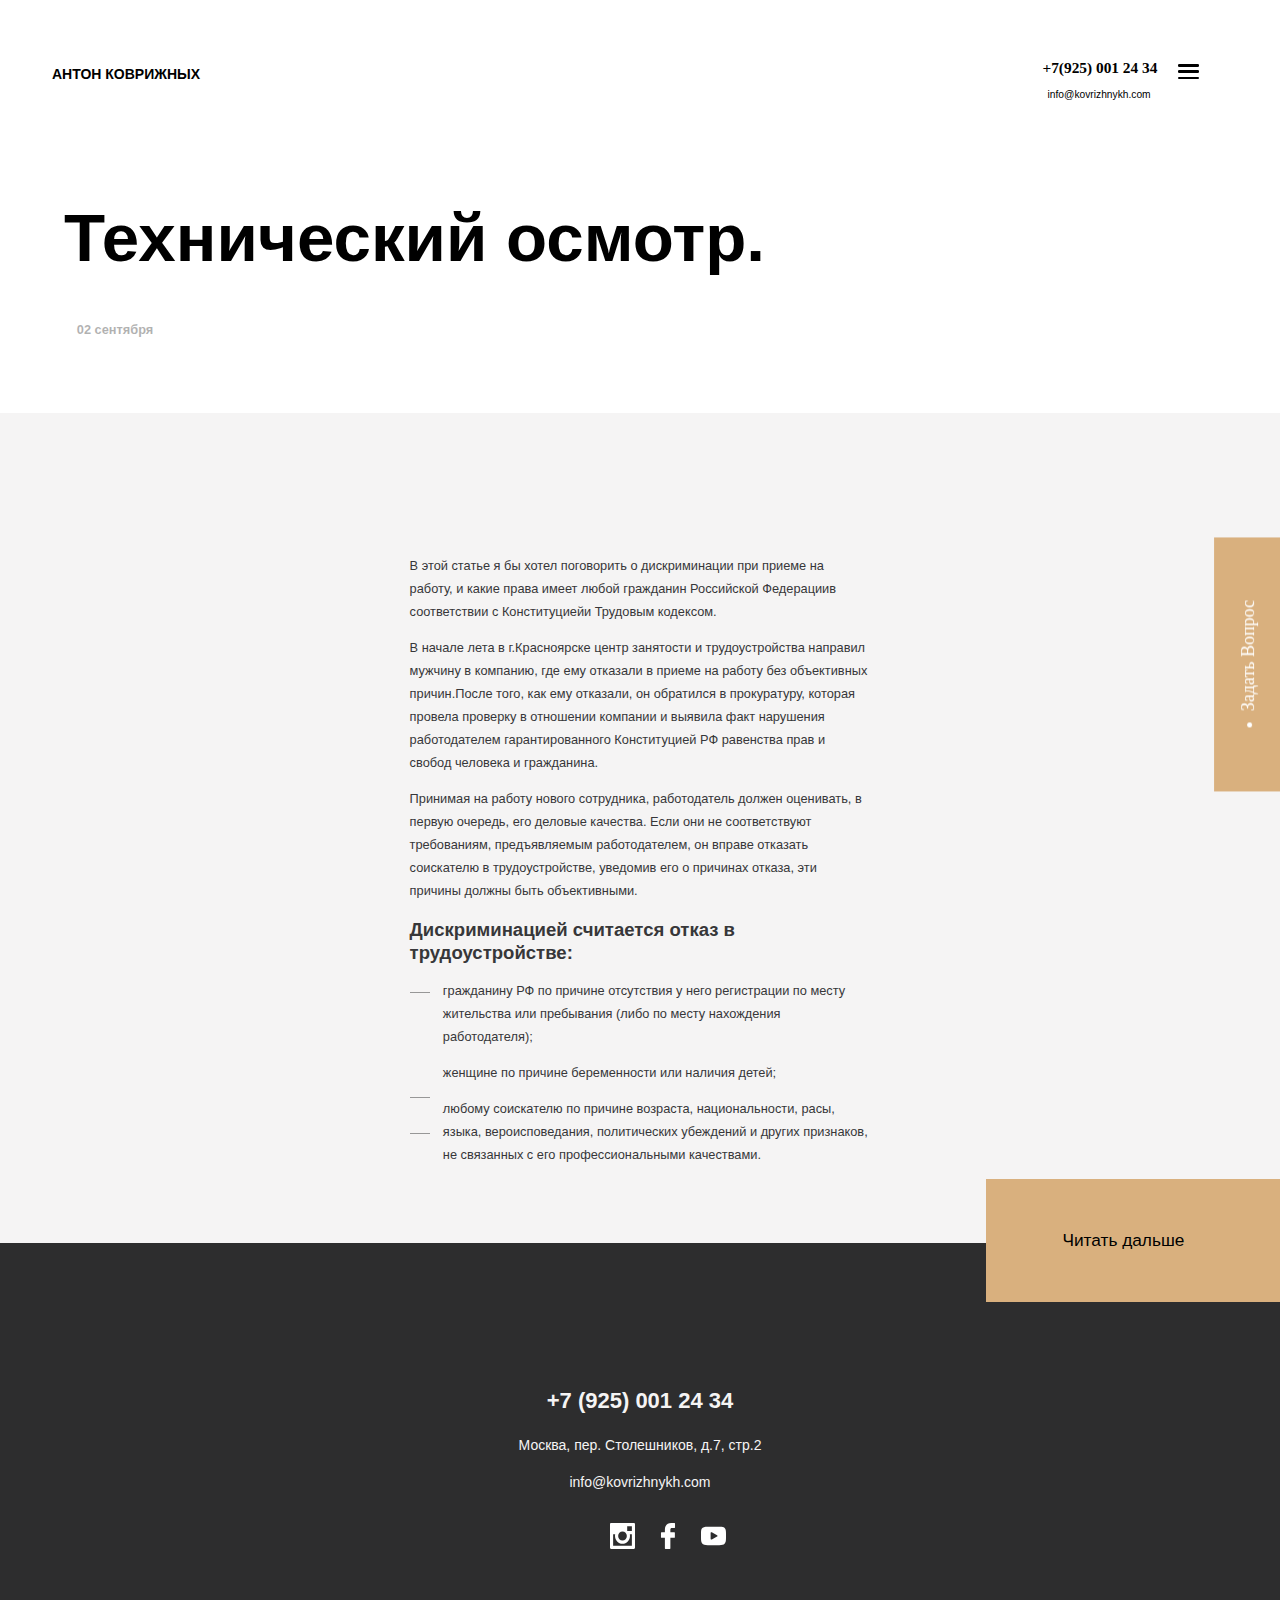
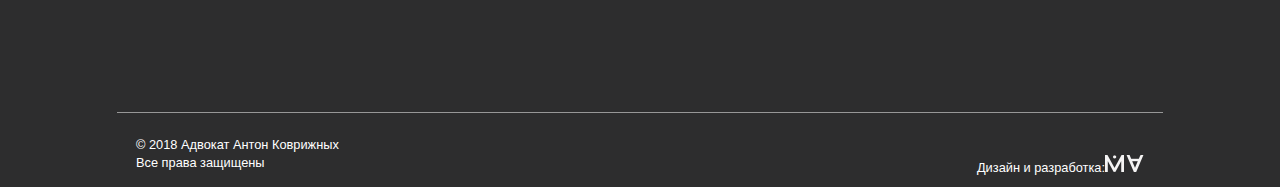
<file: blog.html>
<!DOCTYPE html>
<html lang="en" dir="ltr">
  <head>
    <meta charset="utf-8">
    <meta name="keyword" content="" />
    <meta name="description" content="">
    <meta name="robots" content="follow, index">
    <link rel="stylesheet" type="text/css" href="css/blog.css">
    <title>Blog</title>
  </head>
<body>
<div class="top_header">
	<div class="header">
	      <div class="top_bar">
        <div class="top_bar_left_side_name">
          <p>Антон Коврижных</p>
        </div>
        <div class="top_bar_phone_number_mail">
          <div class="top_bar_phone_number">
            <p>+7(925) 001 24 34</p>
            <a href="#" title="Info-mail">info@kovrizhnykh.com</a>
          </div>
        </div>
        <div class="top_bar_menu">
          <div class="top_bar_menu_icon">
  <div class="menuToggle">
    <input type="checkbox" />
    <span></span>
    <span></span>
    <span></span>
    <ul class="menu">
            <p >+7(925) 001 24 34</p>
      <a href="#" class="info-mail" title="Info-mail">info@kovrizhnykh.com</a>
      <a href="index.html" class="menu-item"><li>Информации</li></a>
      <a href="blog.html" class="menu-item"><li>Специальзация</li></a>
      <a href="public.html" class="menu-item"><li>Публикации</li></a>
      <a href="media.html" class="menu-item"><li>Медиа</li></a>
      <a href="#" class="menu-item"><li>Контакты</li></a>
      <a href="#" class="social_media"><img class="menu-item_instagram" src="images/instagram.svg"></a>
      <a href="#" class="social_media"><img class="menu-item_facebook" src="images/facebook.svg"></a>
      <a href="#" class="social_media"><img class="menu-item_facebook" src="images/youtube.svg"></a>

    </ul>
  </div>
          </div>
        </div>
      </div>
      </div>
</div>

    <div class="question_container" align="right">
     <div class="question_div_contains_qust">
       <ul>
         <li><a class="question_link" href="#">Задать Вопрос</a></li>
       </ul>
     </div>
    </div>
    <div class="header_article">
  <div class="header_article_title">
    <h1>Технический осмотр.</h1>
    <p class="date">02 сентября</p>
  </div>
</div>
<div class="blog_body">

		<div class="body_article">
				<p class="article">В этой статье я бы хотел поговорить о дискриминации при приеме на работу, и какие права имеет любой гражданин Российской Федерациив соответствии с Конституциейи Трудовым кодексом.</p>
			<p class="article">В начале лета в г.Красноярске центр занятости и трудоустройства направил мужчину в компанию, где ему отказали в приеме на работу без объективных причин.После того, как ему отказали, он обратился в прокуратуру, которая провела проверку в отношении компании и выявила факт нарушения работодателем гарантированного Конституцией РФ равенства прав и свобод человека и гражданина.</p>
			<p class="article">Принимая на работу нового сотрудника, работодатель должен оценивать, в первую очередь, его деловые качества. Если они не соответствуют требованиям, предъявляемым работодателем, он вправе отказать соискателю в трудоустройстве, уведомив его о причинах отказа, эти причины должны быть объективными.</p>
			
			<h2>Дискриминацией считается отказ в трудоустройстве:</h2>
			<span class="article_botttom_line"></span>
			<p>гражданину РФ по причине отсутствия у него регистрации по месту жительства или пребывания (либо по месту нахождения работодателя);</p>
			<p class="article_text">женщине по причине беременности или наличия детей;</p>
			<span class="article_botttom_line_2"></span>
			<p>любому соискателю по причине возраста, национальности, расы, языка, <span class="article_botttom_line"></span>вероисповедания, политических убеждений и других признаков, не связанных с его профессиональными качествами.</p>
</div>
</div>
<div class="footer_more_button">
	<a href="#">Читать дальше</a>
</div>
<div class="footer">
<center> 
  <div class="footer_info">
   <p class="footer_num">+7 (925) 001 24 34</p>
    <p class="footer_address">Москва, пер. Столешников, д.7, стр.2</p>
    <p class="footer_mail">info@kovrizhnykh.com</p>
    <ul>
      <a href="instagram.com"><li><img src="images/instagram.svg"  class="footer_item_instagram"></li></a>
      <a href="facebook.com"><li><img src="images/facebook.svg"  class="footer_item_facebook"></li></a>
      <a href="youtube.com"><li><img src="images/youtube.svg"  class="footer_item_youtube"></li></a>
    </ul>
  </div>
  </center>
<div class="footer_line_div">
  <center><p class="footer_line"></p></center>
<div class="footer_bottom_info">
  <span class="footer_ft">© 2018 Адвокат Антон Коврижных</span>
  <br><span class="footer_ft">Все права защищены</span>
  <span class="footer_button_line_mak">Дизайн и разработка:<img src="images/group.png"></span>
</div>
</div>
</div>
</body>
</html>
</file>
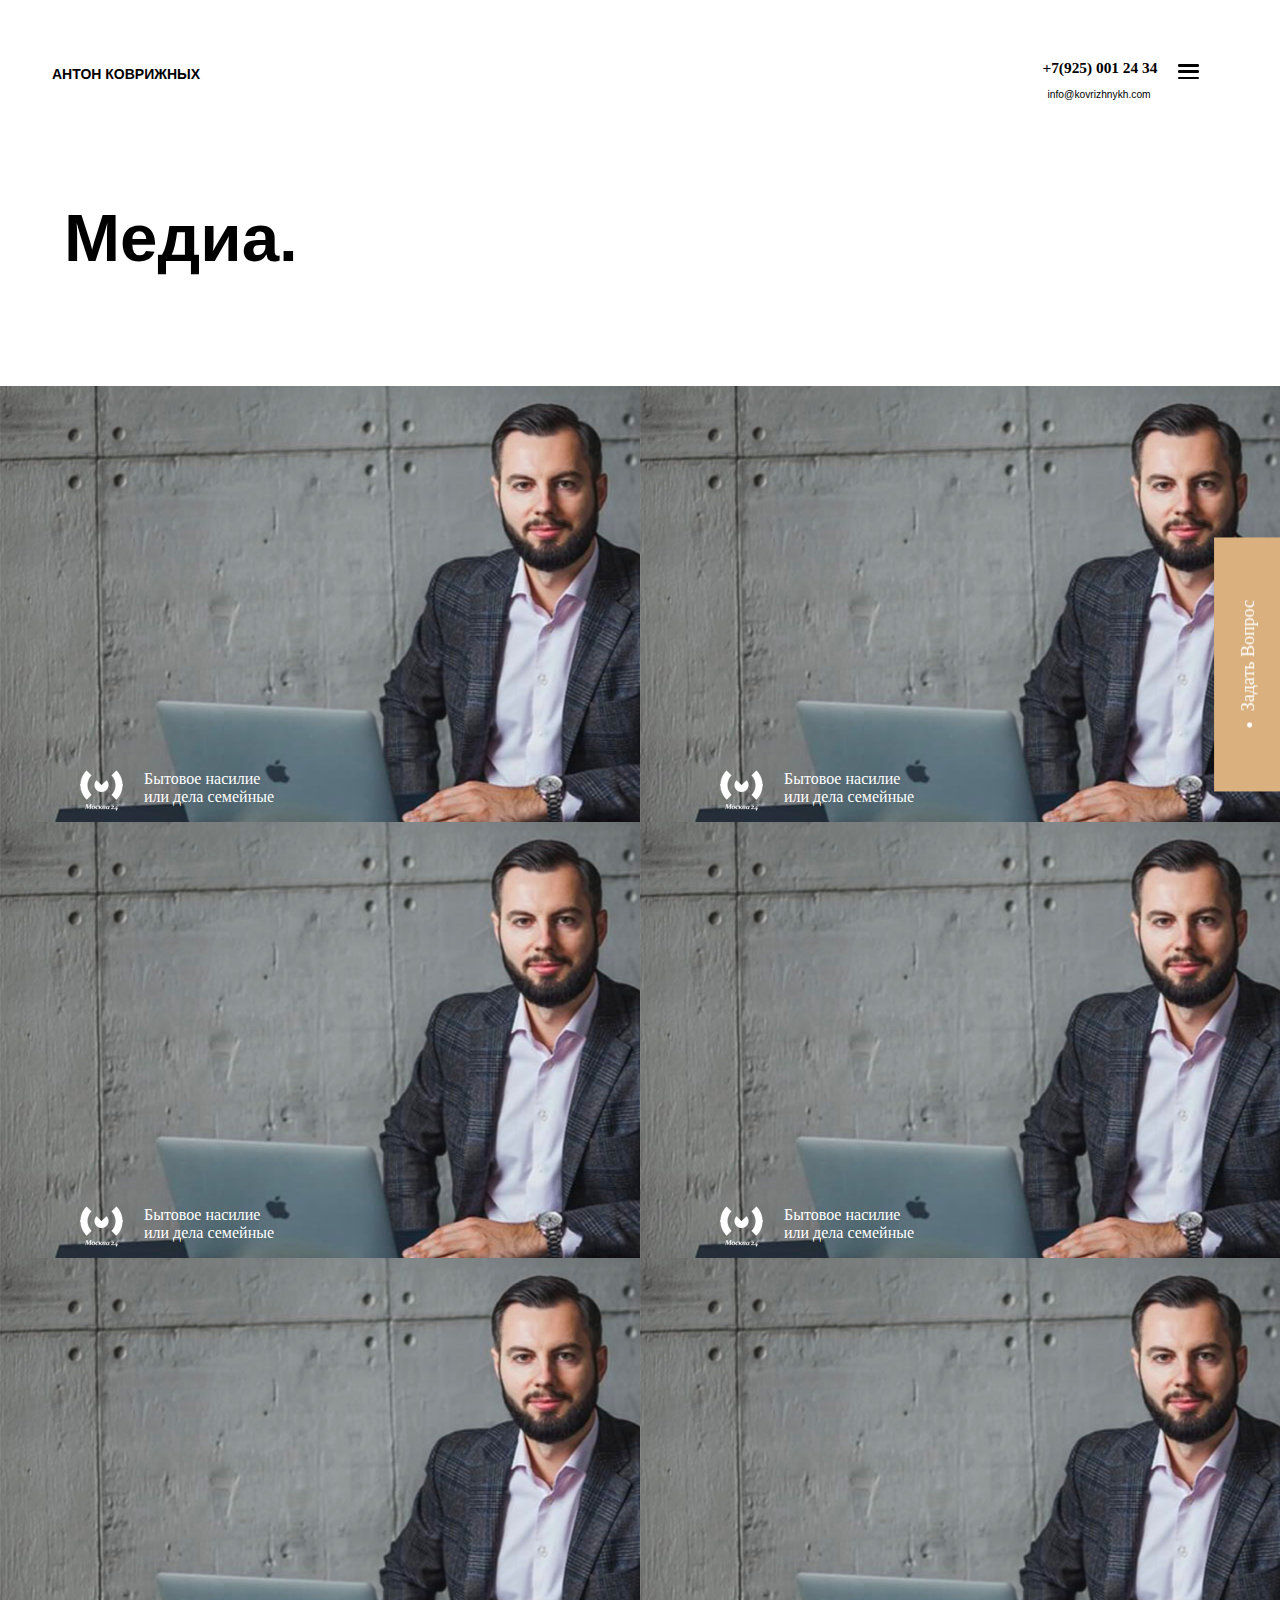
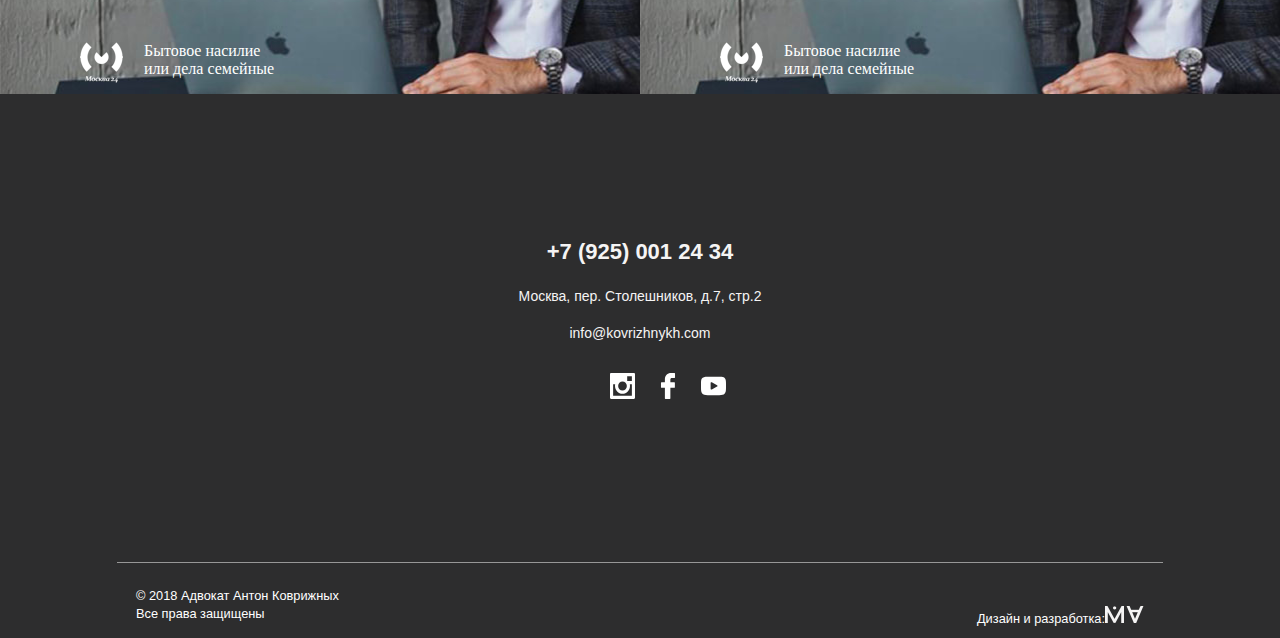
<file: media.html>
<!DOCTYPE html>
<html lang="en" dir="ltr">
  <head>
    <meta charset="utf-8">
    <meta name="keyword" content="" />
    <meta name="description" content="">
    <meta name="robots" content="follow, index">
    <link rel="stylesheet" type="text/css" href="css/media.css">
    <title>Media</title>
  </head>
<body>
<div class="top_header">
	<div class="header">
	      <div class="top_bar">
        <div class="top_bar_left_side_name">
          <p>Антон Коврижных</p>
        </div>
        <div class="top_bar_phone_number_mail">
          <div class="top_bar_phone_number">
            <p>+7(925) 001 24 34</p>
            <a href="#" title="Info-mail">info@kovrizhnykh.com</a>
          </div>
        </div>
        <div class="top_bar_menu">
          <div class="top_bar_menu_icon">
  <div class="menuToggle">
    <input type="checkbox" />
    <span></span>
    <span></span>
    <span></span>
    <ul class="menu">
            <p >+7(925) 001 24 34</p>
      <a href="#" class="info-mail" title="Info-mail">info@kovrizhnykh.com</a>
      <a href="index.html" class="menu-item"><li>Информации</li></a>
      <a href="blog.html" class="menu-item"><li>Специальзация</li></a>
      <a href="public.html" class="menu-item"><li>Публикации</li></a>
      <a href="media.html" class="menu-item"><li>Медиа</li></a>
      <a href="#" class="menu-item"><li>Контакты</li></a>
      <a href="#" class="social_media"><img class="menu-item_instagram" src="images/instagram.svg"></a>
      <a href="#" class="social_media"><img class="menu-item_facebook" src="images/facebook.svg"></a>
      <a href="#" class="social_media"><img class="menu-item_facebook" src="images/youtube.svg"></a>

    </ul>
  </div>
          </div>
        </div>
      </div>
      </div>
</div>

    <div class="question_container" align="right">
     <div class="question_div_contains_qust">
       <ul>
         <li><a class="question_link" href="#">Задать Вопрос</a></li>
       </ul>
     </div>
    </div>
<div class="header_article">
  <div class="header_article_title">
    <h1>Медиа.</h1>
  </div>
</div>
  <div class="media_two_videos">
    <div class="media_video_1">
      <div class="media_video_cont">
        <img src="images/bitmap.png" class="media_small_png_img">
        <p  class="media_small_img_text">Бытовое насилие <br>или дела семейные</p>
      </div>
      </div>
      <div class="media_video_1">
        <div class="media_video_cont">
          <img src="images/bitmap.png" class="media_small_png_img">
          <p  class="media_small_img_text">Бытовое насилие <br>или дела семейные</p>
        </div>
        </div>
            <div class="media_video_1">
            <div class="media_video_cont">
            <img src="images/bitmap.png" class="media_small_png_img">
            <p  class="media_small_img_text">Бытовое насилие <br>или дела семейные</p>
            </div>
            </div>
            <div class="media_video_1">
            <div class="media_video_cont">
            <img src="images/bitmap.png" class="media_small_png_img">
            <p  class="media_small_img_text">Бытовое насилие <br>или дела семейные</p>
            </div>
            </div>
            <div class="media_video_1">
            <div class="media_video_cont">
            <img src="images/bitmap.png" class="media_small_png_img">
            <p  class="media_small_img_text">Бытовое насилие <br>или дела семейные</p>
            </div>
            </div>
            <div class="media_video_1">
            <div class="media_video_cont">
            <img src="images/bitmap.png" class="media_small_png_img">
            <p  class="media_small_img_text">Бытовое насилие <br>или дела семейные</p>
            </div>
            </div>
  </div>
<div class="footer">
<center> 
  <div class="footer_info">
   <p class="footer_num">+7 (925) 001 24 34</p>
    <p class="footer_address">Москва, пер. Столешников, д.7, стр.2</p>
    <p class="footer_mail">info@kovrizhnykh.com</p>
    <ul>
      <a href="instagram.com"><li><img src="images/instagram.svg"  class="footer_item_instagram"></li></a>
      <a href="facebook.com"><li><img src="images/facebook.svg"  class="footer_item_facebook"></li></a>
      <a href="youtube.com"><li><img src="images/youtube.svg"  class="footer_item_youtube"></li></a>
    </ul>
  </div>
  </center>
<div class="footer_line_div">
  <center><p class="footer_line"></p></center>
<div class="footer_bottom_info">
  <span class="footer_ft">© 2018 Адвокат Антон Коврижных</span>
  <br><span class="footer_ft">Все права защищены</span>
  <span class="footer_button_line_mak">Дизайн и разработка:<img src="images/group.png"></span>
</div>
</div>
</div>
</body>
</html>
</file>
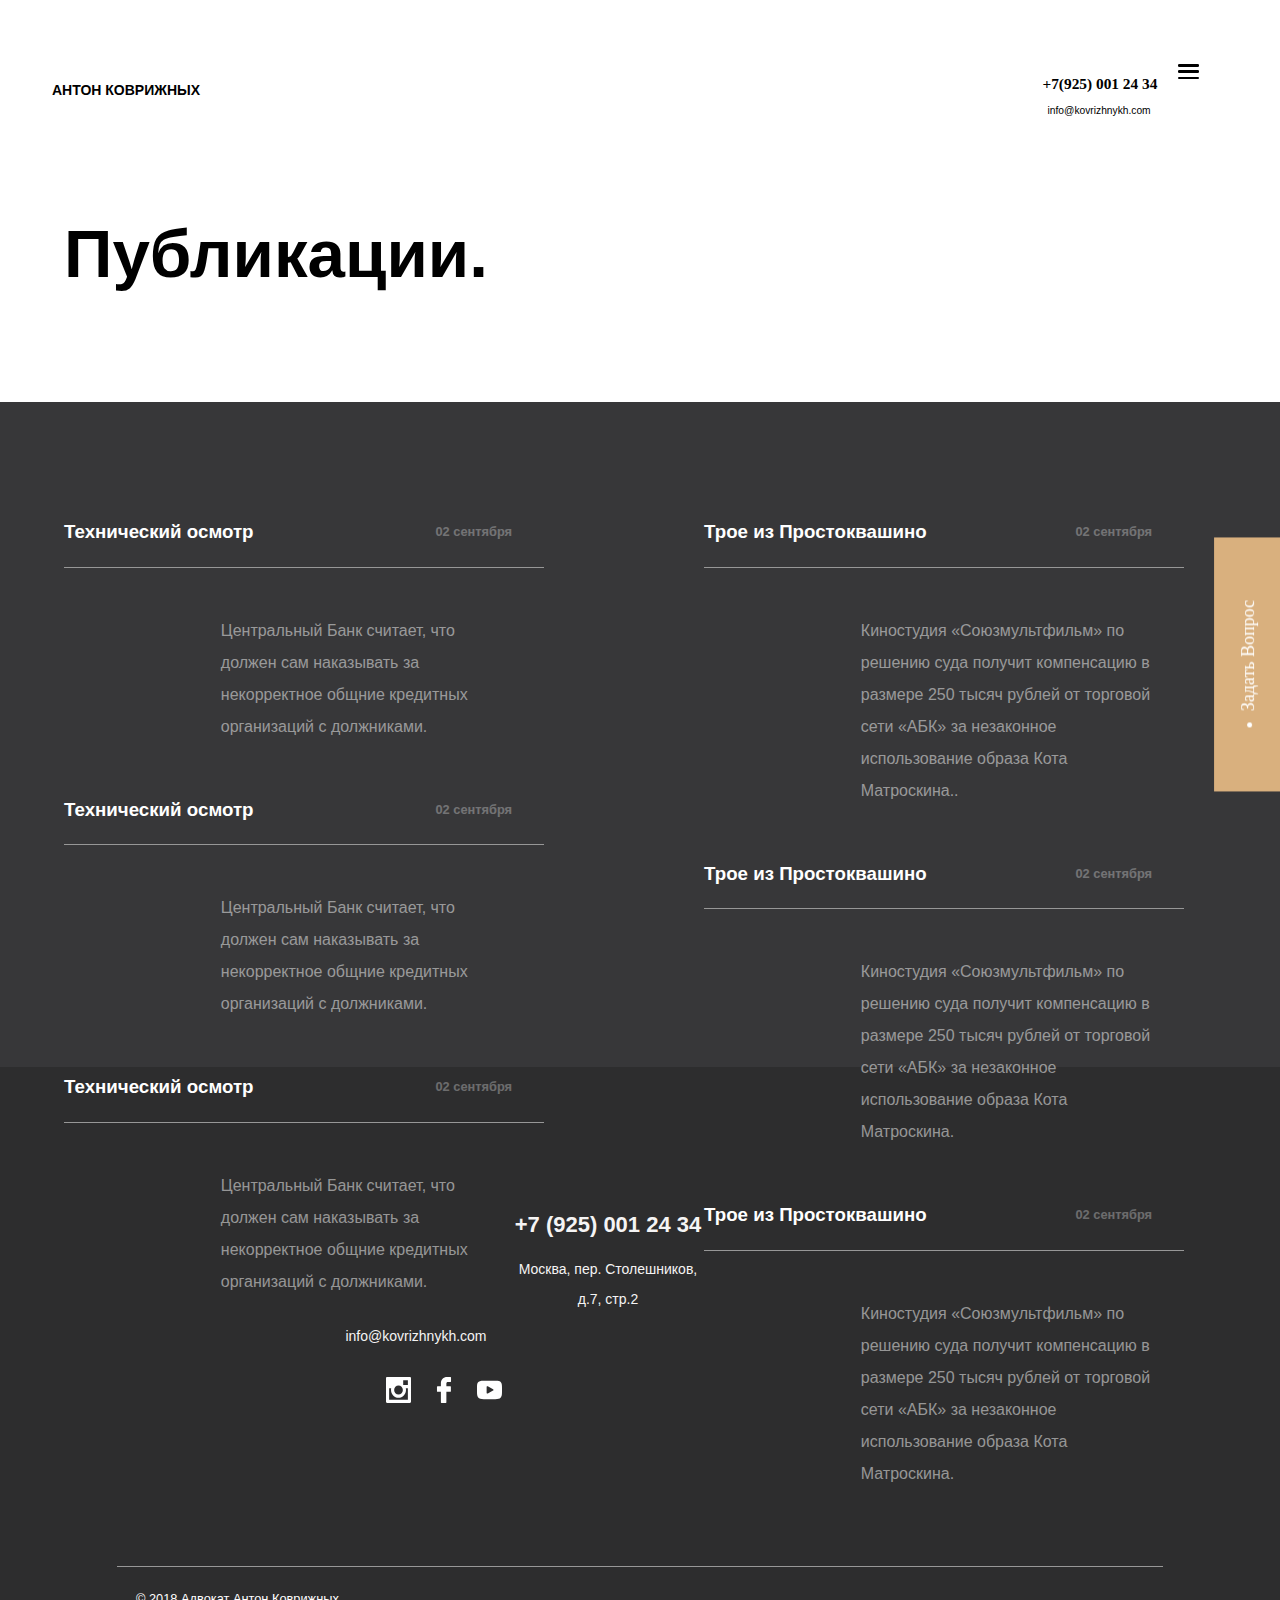
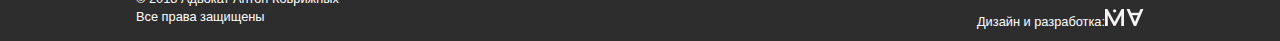
<file: public.html>
<!DOCTYPE html>
<html lang="en" dir="ltr">
  <head>
    <meta charset="utf-8">
    <meta name="keyword" content="" />
    <meta name="description" content="">
    <meta name="robots" content="follow, index">
    <link rel="stylesheet" type="text/css" href="css/public.css">
    <title>Public</title>
  </head>
<body>
<div class="top_header">
	<dir class="header">
	      <div class="top_bar">
        <div class="top_bar_left_side_name">
          <p>Антон Коврижных</p>
        </div>
        <div class="top_bar_phone_number_mail">
          <div class="top_bar_phone_number">
            <p>+7(925) 001 24 34</p>
            <a href="#" title="Info-mail">info@kovrizhnykh.com</a>
          </div>
        </div>
        <div class="top_bar_menu">
          <div class="top_bar_menu_icon">
  <div class="menuToggle">
    <input type="checkbox" />
    <span></span>
    <span></span>
    <span></span>
    <ul class="menu">
            <p >+7(925) 001 24 34</p>
      <a href="#" class="info-mail" title="Info-mail">info@kovrizhnykh.com</a>
      <a href="index.html" class="menu-item"><li>Информации</li></a>
      <a href="blog.html" class="menu-item"><li>Специальзация</li></a>
      <a href="#" class="menu-item"><li>Публикации</li></a>
      <a href="media.html" class="menu-item"><li>Медиа</li></a>
      <a href="#" class="menu-item"><li>Контакты</li></a>
      <a href="#" class="social_media"><img class="menu-item_instagram" src="images/instagram.svg"></a>
      <a href="#" class="social_media"><img class="menu-item_facebook" src="images/facebook.svg"></a>
      <a href="#" class="social_media"><img class="menu-item_facebook" src="images/youtube.svg"></a>

    </ul>
  </div>
          </div>
        </div>
      </div>
      </dir>
</div>

    <div class="question_container" align="right">
     <div class="question_div_contains_qust">
       <ul>
         <li><a class="question_link" href="#">Задать Вопрос</a></li>
       </ul>
     </div>
    </div>
<div class="header_article">
  <div class="header_article_title">
    <h1>Публикации.</h1>
  </div>
</div>
<div class="header_atricle_container">
  <div class="article_container_1">
              <h3 class="article_container_title">Технический осмотр <span class="date">02 сентября</span></h3>
              <p class="article_container_line"></p>
    <div class="article_itslef">
      <span class="article_itslef_span">Центральный Банк считает, что должен сам наказывать за некорректное общние кредитных организаций с должниками.</span>
    </div>
            </div>
            <div class="article_container_2">
              <h3 class="article_container_title">Трое из Простоквашино <span class="date">02 сентября</span></h3>
              <p class="article_container_line"></p>
    <div class="article_itslef">
      <span class="article_itslef_span">Киностудия «Союзмультфильм» по решению суда получит компенсацию в размере 250 тысяч рублей от торговой сети «АБК» за незаконное использование образа Кота Матроскина..</span>
    </div>
            </div>
            <div class="article_container_1">
              <h3 class="article_container_title">Технический осмотр <span class="date">02 сентября</span></h3>
              <p class="article_container_line"></p>
    <div class="article_itslef">
      <span class="article_itslef_span">Центральный Банк считает, что должен сам наказывать за некорректное общние кредитных организаций с должниками.</span>
    </div>
            </div>
            <div class="article_container_2">
              <h3 class="article_container_title">Трое из Простоквашино <span class="date">02 сентября</span></h3>
              <p class="article_container_line"></p>
    <div class="article_itslef">
      <span class="article_itslef_span">Киностудия «Союзмультфильм» по решению суда получит компенсацию в размере 250 тысяч рублей от торговой сети «АБК» за незаконное использование образа Кота Матроскина.</span>
    </div>
            </div>
                        <div class="article_container_1">
              <h3 class="article_container_title">Технический осмотр <span class="date">02 сентября</span></h3>
              <p class="article_container_line"></p>
    <div class="article_itslef">
      <span class="article_itslef_span">Центральный Банк считает, что должен сам наказывать за некорректное общние кредитных организаций с должниками.</span>
    </div>
            </div>
            <div class="article_container_2">
              <h3 class="article_container_title">Трое из Простоквашино <span class="date">02 сентября</span></h3>
              <p class="article_container_line"></p>
    <div class="article_itslef">
      <span class="article_itslef_span">Киностудия «Союзмультфильм» по решению суда получит компенсацию в размере 250 тысяч рублей от торговой сети «АБК» за незаконное использование образа Кота Матроскина.</span>
    </div>
            </div>
  </div>
<div class="footer">
<center> 
  <div class="footer_info">
   <p class="footer_num">+7 (925) 001 24 34</p>
    <p class="footer_address">Москва, пер. Столешников, д.7, стр.2</p>
    <p class="footer_mail">info@kovrizhnykh.com</p>
    <ul>
      <a href="instagram.com"><li><img src="images/instagram.svg"  class="footer_item_instagram"></li></a>
      <a href="facebook.com"><li><img src="images/facebook.svg"  class="footer_item_facebook"></li></a>
      <a href="youtube.com"><li><img src="images/youtube.svg"  class="footer_item_youtube"></li></a>
    </ul>
  </div>
  </center>
<div class="footer_line_div">
  <center><p class="footer_line"></p></center>
<div class="footer_bottom_info">
  <span class="footer_ft">© 2018 Адвокат Антон Коврижных</span>
  <br><span class="footer_ft">Все права защищены</span>
  <span class="footer_button_line_mak">Дизайн и разработка:<img src="images/group.png"></span>
</div>
</div>
</div>







</body>
</html>
</file>
<file: css/blog.css>
body{padding: 0;margin: 0; overflow-x: hidden; }

.header{
  padding: 3.25rem 3.25rem 3.25rem 3.25rem;
}
.top_bar{
  display: grid;
  grid-template-columns: 20% 74% auto;
}
.top_bar_left_side_name {
  text-transform: uppercase;
  font-size: 0.875rem;
  font-weight: bold;
  font-family: sans-serif;
}
.top_bar_phone_number {
  float: right;
}
.top_bar_phone_number p{
  line-height:  0.1rem;
  font-weight: bold;
  font-size:1.200vw;
}
.top_bar_phone_number a {
  font-family: sans-serif;
}
.top_bar_phone_number_mail a{
  color: black;
  text-decoration: none;
   font-size: 0.8vw;
   margin-left: 0.4vw;
}
.top_bar_menu_icon{
  float: right;
  padding-top: 1.5rem;
}

.menuToggle
{
  display: block;
  position: absolute;
  top: 3vw;
  right:4vw;
  
  z-index: 1;
  
  -webkit-user-select: none;
  user-select: none;
}
.menu-item_facebook {
  background-repeat: no-repeat;
  width: 1vw;
  height: 1vw;
}
.menu-item_instagram {
  background-repeat: no-repeat;
  width: 1vw;
  height: 1vw;
}
.menu-item-youtube {
  background-repeat: no-repeat;
  width: 2vw;
  height: 2vw;
}
.social_media {
  padding-top: 50vw;
}
.menuToggle{
	margin: 1vw;
}
.menuToggle input
{
  display: block;
  width: 4.2vw;
  height: 3.4vw;
  position: absolute;
  top: -0.7vw;
  left: -0.9vw;
  
  cursor: pointer;
  
  opacity: 0; 
  z-index: 2; 
  
  -webkit-touch-callout: none;
}
.menuToggle span
{
  display: block;
  width: 1.7vw;
  height: 0.2vw;
  margin-bottom: 0.3vw;
  position: relative;

  background: #000000;
  border-radius: 0.1vw;
  
  z-index: 1;
  
  transform-origin: 0.2vw 0vw;
  
  transition: transform 0.5s cubic-bezier(0.77,0.2,0.05,1.0),
              background 0.5s cubic-bezier(0.77,0.2,0.05,1.0),
              opacity 0.55s ease;
}

.menuToggle span:first-child
{
  transform-origin: 0% 0%;
}

.menuToggle span:nth-last-child(2)
{
  transform-origin: 0% 100%;
}

.menuToggle input:checked ~ span
{
  opacity: 1;
  transform: rotate(45deg) translate(-2px, -1px);
  background: #ffffff;
}

.menuToggle input:checked ~ span:nth-last-child(3)
{
  opacity: 0;
  transform: rotate(0deg) scale(0.2, 0.2);
}

.menuToggle input:checked ~ span:nth-last-child(2)
{
  opacity: 1;
  transform: rotate(-45deg) translate(0, -0.1059322033898305vw);
  color: #000000;
}
.menu-item{
  color: #ffffff;
}
.menu p{
  font-size: 1.14vw;
  font-weight: bold;
  font-family: sans-serif;
  line-height: 0vw;
  color: #ffff;
}
.info-mail{
color: #fff;
font-size: 0.83vw;
margin-left: 0.5vw;
font-family: sans-serif;
}
.menu-item{
  display: block;
  text-decoration:none;
  padding-top: 4vw;
}

.menu
{
  position: absolute;
  width: 25.7vw;
  height: 43vw;
  margin: -10.6vw 0 0 0;
  padding: 5.3vw;
  padding-top: 8vw;
  right: -10.6vw;
  font-size: 1.6vw;
  font-family: sans-serif;
  background-color: #000000;
  opacity: 0.5;

    list-style-type: none;
  -webkit-font-smoothing: antialiased;

  transform-origin: 0% 0%;
  transform: translate(100%, 0);
  
  transition: transform 0.5s cubic-bezier(0.77,0.2,0.05,1.0);
}
.menuToggle input:checked ~ ul
{
  transform: scale(1.0, 1.0);
  opacity: 0.8;
}
.question_container{
  position: absolute;
  z-index: 100;
float: right;
right:-6rem;
top: 70%;
transform: rotate(-90deg);
background-color: #D9B07E;
position: fixed;
}
.question_div_contains_qust {
padding: 0.5125rem 3.875rem 0.5125rem 2.5125rem;
color: #ffff;
}
.question_link{
color: #ffffff;
font-size: 1.125rem;
text-decoration: none;
display: block
}
.date {
  font-family: sans-serif;
  padding-left: 1vw;
  opacity: 0.3;
  font-size: 0.800rem;
  padding-top: 0px;
  font-weight: bold;
}
.header_article{
  padding: 0vw 5vw 5vw 5vw;
}
.header_article_title h1{
font-size: 5.260416666666667vw;
font-family: sans-serif;
}
.blog_body {
  padding: 10vw 10vw 5vw 10vw;
  background-color: #f5f4f4;
  font-family: sans-serif;
  color: #373739;
}
.body_article {
  padding: 0vw 24vw 0vw 24vw;
  line-height: 1.8vw;
  font-size: 1vw;
}
.body_article h2{
  font-weight: bold;
  color: #373739;
  font-size: 1.45vw;
}
.article_botttom_line {
  background-image: url(../images/line2.png);
  background-repeat: repeat-x;
  padding: 0.1vw 0.8vw 1vw  0.8vw;
  float: left;
  margin: 1vw 1vw 5vw 0vw;
}
.article_botttom_line_2{
    background-image: url(../images/line2.png);
  background-repeat: repeat-x;
  padding: 0.1vw 0.8vw 1vw  0.8vw;
  float: left;
  margin: 0vw 1vw 0vw 0vw;
}
.article_text {
  padding-left: 2.5vw;
}
.footer_more_button {
  padding: 4vw;
  width: 15vw;
  right: 0;
float: right;
margin-top: -5vw;
  background-color: #d9b07e;
  display: block;
}
.footer_more_button a{
  font-size: 1.35vw;
  color: #000000;
  text-decoration: none;
  font-family: sans-serif;
  margin-left: 2vw;
}
.footer {
  padding-bottom: 2rem;
  background-color: #2d2d2e;
}
.footer_num {
  font-family: sans-serif;
  font-size: 1.375rem;
  font-weight: 800;
  line-height: 0.73;
  color: #f5f4f4;
}
.footer_address {
  font-family: sans-serif;
  font-size: 0.875rem;
  line-height: 2.14;
  color: #f5f4f4;
}
.footer_mail{
  font-family: sans-serif;
  font-size: 0.875rem;
  line-height: 1.14;
  color: #f5f4f4;
}
.footer_item_instagram{
  background-repeat: no-repeat;
  width: 2vw;
  height: 2vw;
}
.footer_item_facebook{
  background-repeat: no-repeat;
  width: 2vw;
  height: 2vw;
}
.footer_item_youtube{
  background-repeat: no-repeat;
  width: 2vw;
  height: 2vw;
}

.footer_info{
  line-height: 1rem;
  padding: 8rem;
}
.footer_info ul{
  margin-top: 2rem;
}
.footer_info ul li{
  margin-left: 1rem;
  list-style: none;
  display: inline-block;
}
.footer_line {
  background-image: url(../images/line2.png);
  background-repeat: repeat-x;
  padding: 0.3rem;
  width: 90%
}
.footer_line_div {
  padding:0 5vw 0 5vw;
}
.footer_ft{
  color: #ffffff;
font-family: sans-serif;
float: left;
font-size: 0.8rem;
padding-left: 4.5rem;
}
.footer_button_line_mak{
  float: right;
  color: #ffffff;
font-family: sans-serif;
font-size: 0.8rem;
padding-right: 4.5rem;
}

@media (max-width: 1300px){
  .body_article {
  padding: 0vw 22vw 0vw 22vw; 
}
.menuToggle{
  right: 3.7vw;
}
.menuToggle
{
  top: 8vw;
  right:5.3vw;
  }
  .footer_more_button {
  bottom: -30.5vw;
}
}
@media (max-width: 1500px){
  .footer_more_button {
  bottom: -21vw;
}
.menuToggle
{
  top: 4vw;
  right:5.3vw;
  }
}
@media (max-width: 1000px){
.menuToggle
{
  top: 6.5vw;
  right:5.3vw;
  }
  .body_article {
  padding: 0vw 20vw 0vw 20vw;
}
}
@media (max-width: 900px){
  .menuToggle{
  right: 3.7vw;
}
.menuToggle
{
  top: 6.5vw;
  right:5.3vw;
  }
  .body_article {
  padding: 0vw 20vw 0vw 20vw;
}
}
@media (max-width: 600px){
.menuToggle
{
  top: 12vw;
  right:8vw;
  }
  .body_article {
  padding: 0vw 20vw 0vw 20vw;
}
}
</file>
<file: css/media.css>
body{padding: 0;margin: 0; overflow-x: hidden; }

.header{
  padding: 3.25rem 3.25rem 3.25rem 3.25rem;
}
.top_bar{
  display: grid;
  grid-template-columns: 20% 74% auto;
}
.top_bar_left_side_name {
  text-transform: uppercase;
  font-size: 0.875rem;
  font-weight: bold;
  font-family: sans-serif;
}
.top_bar_phone_number {
  float: right;
}
.top_bar_phone_number p{
  line-height:  0.1rem;
  font-weight: bold;
  font-size:1.200vw;
}
.top_bar_phone_number a {
  font-family: sans-serif;
}
.top_bar_phone_number_mail a{
  color: black;
  text-decoration: none;
   font-size: 0.8vw;
   margin-left: 0.4vw;
}
.top_bar_menu_icon{
  float: right;
  padding-top: 1.5rem;
}

.menuToggle
{
  display: block;
  position: absolute;
  top: 3vw;
  right:4vw;
  
  z-index: 1;
  
  -webkit-user-select: none;
  user-select: none;
}
.menu-item_facebook {
  background-repeat: no-repeat;
  width: 1vw;
  height: 1vw;
}
.menu-item_instagram {
  background-repeat: no-repeat;
  width: 1vw;
  height: 1vw;
}
.menu-item-youtube {
  background-repeat: no-repeat;
  width: 2vw;
  height: 2vw;
}
.social_media {
  padding-top: 50vw;
}
.menuToggle{
	margin: 1vw;
}
.menuToggle input
{
  display: block;
  width: 4.2vw;
  height: 3.4vw;
  position: absolute;
  top: -0.7vw;
  left: -0.9vw;
  
  cursor: pointer;
  
  opacity: 0; 
  z-index: 2; 
  
  -webkit-touch-callout: none;
}
.menuToggle span
{
  display: block;
  width: 1.7vw;
  height: 0.2vw;
  margin-bottom: 0.3vw;
  position: relative;

  background: #000000;
  border-radius: 0.1vw;
  
  z-index: 1;
  
  transform-origin: 0.2vw 0vw;
  
  transition: transform 0.5s cubic-bezier(0.77,0.2,0.05,1.0),
              background 0.5s cubic-bezier(0.77,0.2,0.05,1.0),
              opacity 0.55s ease;
}

.menuToggle span:first-child
{
  transform-origin: 0% 0%;
}

.menuToggle span:nth-last-child(2)
{
  transform-origin: 0% 100%;
}

.menuToggle input:checked ~ span
{
  opacity: 1;
  transform: rotate(45deg) translate(-2px, -1px);
  background: #ffffff;
}

.menuToggle input:checked ~ span:nth-last-child(3)
{
  opacity: 0;
  transform: rotate(0deg) scale(0.2, 0.2);
}

.menuToggle input:checked ~ span:nth-last-child(2)
{
  opacity: 1;
  transform: rotate(-45deg) translate(0, -0.1059322033898305vw);
  color: #000000;
}
.menu-item{
  color: #ffffff;
}
.menu p{
  font-size: 1.14vw;
  font-weight: bold;
  font-family: sans-serif;
  line-height: 0vw;
  color: #ffff;
}
.info-mail{
color: #fff;
font-size: 0.83vw;
margin-left: 0.5vw;
font-family: sans-serif;
}
.menu-item{
  display: block;
  text-decoration:none;
  padding-top: 4vw;
}

.menu
{
  position: absolute;
  width: 25.7vw;
  height: 43vw;
  margin: -10.6vw 0 0 0;
  padding: 5.3vw;
  padding-top: 8vw;
  right: -10.6vw;
  font-size: 1.6vw;
  font-family: sans-serif;
  background-color: #000000;
  opacity: 0.5;

    list-style-type: none;
  -webkit-font-smoothing: antialiased;

  transform-origin: 0% 0%;
  transform: translate(100%, 0);
  
  transition: transform 0.5s cubic-bezier(0.77,0.2,0.05,1.0);
}
.menuToggle input:checked ~ ul
{
  transform: scale(1.0, 1.0);
  opacity: 0.8;
}
.question_container{
  position: absolute;
  z-index: 100;
float: right;
right:-6rem;
top: 70%;
transform: rotate(-90deg);
background-color: #D9B07E;
position: fixed;
}
.question_div_contains_qust {
padding: 0.5125rem 3.875rem 0.5125rem 2.5125rem;
color: #ffff;
}
.question_link{
color: #ffffff;
font-size: 1.125rem;
text-decoration: none;
display: block
}
.header_article{
  padding: 0vw 5vw 5vw 5vw;
}
.header_article_title h1{
font-size: 5.260416666666667vw;
font-family: sans-serif;
}
.media_two_videos{
  display: grid;
  grid-template-columns: 50% 50%;
  padding: 0;
  margin: 0;
  background-color: #373739;
}
.media_video_1{
  float: left;
  background-image: url(../images/media_img.jpg);
  background-repeat: no-repeat;
  background-position: cover;
  width: 41.28vw;
  padding: 5rem 5rem 0rem 5rem;
}
.media_video_cont {
  float: bottom;
  margin-top: 19rem;

}
.media_small_png_img{
  float: left;
}
.media_small_img_text{
  color: #fff;
  padding-left: 4rem;
}
.footer {
  padding-bottom: 2rem;
  background-color: #2d2d2e;
}
.footer_num {
  font-family: sans-serif;
  font-size: 1.375rem;
  font-weight: 800;
  line-height: 0.73;
  color: #f5f4f4;
}
.footer_address {
  font-family: sans-serif;
  font-size: 0.875rem;
  line-height: 2.14;
  color: #f5f4f4;
}
.footer_mail{
  font-family: sans-serif;
  font-size: 0.875rem;
  line-height: 1.14;
  color: #f5f4f4;
}
.footer_item_instagram{
  background-repeat: no-repeat;
  width: 2vw;
  height: 2vw;
}
.footer_item_facebook{
  background-repeat: no-repeat;
  width: 2vw;
  height: 2vw;
}
.footer_item_youtube{
  background-repeat: no-repeat;
  width: 2vw;
  height: 2vw;
}

.footer_info{
  line-height: 1rem;
  padding: 8rem;
}
.footer_info ul{
  margin-top: 2rem;
}
.footer_info ul li{
  margin-left: 1rem;
  list-style: none;
  display: inline-block;
}
.footer_line {
  background-image: url(../images/line2.png);
  background-repeat: repeat-x;
  padding: 0.3rem;
  width: 90%
}
.footer_line_div {
  padding:0 5vw 0 5vw;
}
.footer_ft{
  color: #ffffff;
font-family: sans-serif;
float: left;
font-size: 0.8rem;
padding-left: 4.5rem;
}
.footer_button_line_mak{
  float: right;
  color: #ffffff;
font-family: sans-serif;
font-size: 0.8rem;
padding-right: 4.5rem;
}
@media (max-width: 1300px){
.menuToggle{
  right: 3.7vw;
}
.menuToggle
{
  top: 8vw;
  right:5.3vw;
  }
}
@media (max-width: 1500px){

.menuToggle
{
  top: 4vw;
  right:5.3vw;
  }
}
@media (max-width: 1000px){
.menuToggle
{
  top: 6.5vw;
  right:5.3vw;
  }
  .body_article {
  padding: 0vw 20vw 0vw 20vw;
}
}
@media (max-width: 900px){
  .menuToggle{
  right: 3.7vw;
}
.menuToggle
{
  top: 6.5vw;
  right:5.3vw;
  }
  .body_article {
  padding: 0vw 20vw 0vw 20vw;
}
}
@media (max-width: 600px){
.menuToggle
{
  top: 12vw;
  right:8vw;
  }
}
</file>
<file: css/public.css>
body{padding: 0;margin: 0; overflow-x: hidden; }

.header{
  padding: 3.25rem 3.25rem 3.25rem 3.25rem;
}
.top_bar{
  display: grid;
  grid-template-columns: 20% 74% auto;
}
.top_bar_left_side_name {
  text-transform: uppercase;
  font-size: 0.875rem;
  font-weight: bold;
  font-family: sans-serif;
}
.top_bar_phone_number {
  float: right;
}
.top_bar_phone_number p{
  line-height:  0.1rem;
  font-weight: bold;
  font-size:1.200vw;
}
.top_bar_phone_number a {
  font-family: sans-serif;
}
.top_bar_phone_number_mail a{
  color: black;
  text-decoration: none;
   font-size: 0.8vw;
   margin-left: 0.4vw;
}
.top_bar_menu_icon{
  float: right;
  padding-top: 1.5rem;
}

.menuToggle
{
  display: block;
  position: absolute;
  top: 4vw;
  right:4vw;
  
  z-index: 1;
  
  -webkit-user-select: none;
  user-select: none;
}
.menu-item_facebook {
  background-repeat: no-repeat;
  width: 1vw;
  height: 1vw;
}
.menu-item_instagram {
  background-repeat: no-repeat;
  width: 1vw;
  height: 1vw;
}
.menu-item-youtube {
  background-repeat: no-repeat;
  width: 2vw;
  height: 2vw;
}
.social_media {
  padding-top: 50vw;
}
.menuToggle{
	margin: 1vw;
}
.menuToggle input
{
  display: block;
  width: 4.2vw;
  height: 3.4vw;
  position: absolute;
  top: -0.7vw;
  left: -0.9vw;
  
  cursor: pointer;
  
  opacity: 0; 
  z-index: 2; 
  
  -webkit-touch-callout: none;
}
.menuToggle span
{
  display: block;
  width: 1.7vw;
  height: 0.2vw;
  margin-bottom: 0.3vw;
  position: relative;

  background: #000000;
  border-radius: 0.1vw;
  
  z-index: 1;
  
  transform-origin: 0.2vw 0vw;
  
  transition: transform 0.5s cubic-bezier(0.77,0.2,0.05,1.0),
              background 0.5s cubic-bezier(0.77,0.2,0.05,1.0),
              opacity 0.55s ease;
}

.menuToggle span:first-child
{
  transform-origin: 0% 0%;
}

.menuToggle span:nth-last-child(2)
{
  transform-origin: 0% 100%;
}

.menuToggle input:checked ~ span
{
  opacity: 1;
  transform: rotate(45deg) translate(-2px, -1px);
  background: #ffffff;
}

.menuToggle input:checked ~ span:nth-last-child(3)
{
  opacity: 0;
  transform: rotate(0deg) scale(0.2, 0.2);
}

.menuToggle input:checked ~ span:nth-last-child(2)
{
  opacity: 1;
  transform: rotate(-45deg) translate(0, -0.1059322033898305vw);
  color: #000000;
}
.menu-item{
  color: #ffffff;
}
.menu p{
  font-size: 1.14vw;
  font-weight: bold;
  font-family: sans-serif;
  line-height: 0vw;
  color: #ffff;
}
.info-mail{
color: #fff;
font-size: 0.83vw;
margin-left: 0.5vw;
font-family: sans-serif;
}
.menu-item{
  display: block;
  text-decoration:none;
  padding-top: 4vw;
}

.menu
{
  position: absolute;
  width: 25.7vw;
  height: 43vw;
  margin: -10.6vw 0 0 0;
  padding: 5.3vw;
  padding-top: 8vw;
  right: -10.6vw;
  font-size: 1.6vw;
  font-family: sans-serif;
  background-color: #000000;
  opacity: 0.5;

    list-style-type: none;
  -webkit-font-smoothing: antialiased;

  transform-origin: 0% 0%;
  transform: translate(100%, 0);
  
  transition: transform 0.5s cubic-bezier(0.77,0.2,0.05,1.0);
}


.menuToggle input:checked ~ ul
{
  transform: scale(1.0, 1.0);
  opacity: 0.8;
}
.question_container{
  position: absolute;
  z-index: 100;
float: right;
right:-6rem;
top: 70%;
transform: rotate(-90deg);
background-color: #D9B07E;
position: fixed;
}
.question_div_contains_qust {
padding: 0.5125rem 3.875rem 0.5125rem 2.5125rem;
color: #ffff;
}
.question_link{
color: #ffffff;
font-size: 1.125rem;
text-decoration: none;
display: block
}
.header_article{
	padding: 0vw 5vw 5vw 5vw;
}
.header_article_title h1{
font-size: 5.260416666666667vw;
font-family: sans-serif;
}
.header_atricle_container{
  background-color:#373739;
  padding: 5vw 5vw 47vw 5vw;
  width: 100vw;
}
.article_container_1 {
  padding-top: 2rem;
  line-height: 2rem;
  float: left;
  width: 35%;
}
.article_container_title{
	  color: #fff;
  font-family: sans-serif;
  font-weight: bold;
}
.article_container_line{
	  background-image: url(../images/line2.png);
  background-repeat: repeat-x;
  padding: 1rem;
  width: 100%;
}
.article_itslef{
  float: right;
  width: 65%;
}
.article_itslef_span{
	  color: #c3c3c3;
  font-family: sans-serif;
  font-size: 1rem;
  opacity: 0.7;
  line-height: 1.560rem;
}
.article_container_2{
  padding-top: 2rem;
  float: right;
  line-height: 2rem;
  width: 35%;
  margin-right: 15vw;
}
.date {
  float:right;
  opacity: 0.3;
  font-size: 0.800rem;
}
.footer {
  padding-bottom: 2rem;
  background-color: #2d2d2e;
}
.footer_num {
  font-family: sans-serif;
  font-size: 1.375rem;
  font-weight: 800;
  line-height: 0.73;
  color: #f5f4f4;
}
.footer_address {
  font-family: sans-serif;
  font-size: 0.875rem;
  line-height: 2.14;
  color: #f5f4f4;
}
.footer_mail{
  font-family: sans-serif;
  font-size: 0.875rem;
  line-height: 1.14;
  color: #f5f4f4;
}
.footer_item_instagram{
  background-repeat: no-repeat;
  width: 2vw;
  height: 2vw;
}
.footer_item_facebook{
  background-repeat: no-repeat;
  width: 2vw;
  height: 2vw;
}
.footer_item_youtube{
  background-repeat: no-repeat;
  width: 2vw;
  height: 2vw;
}

.footer_info{
  line-height: 1rem;
  padding: 8rem;
}
.footer_info ul{
  margin-top: 2rem;
}
.footer_info ul li{
  margin-left: 1rem;
  list-style: none;
  display: inline-block;
}
.footer_line {
  background-image: url(../images/line2.png);
  background-repeat: repeat-x;
  padding: 0.3rem;
  width: 90%
}
.footer_line_div {
  padding:0 5vw 0 5vw;
}
.footer_ft{
  color: #ffffff;
font-family: sans-serif;
float: left;
font-size: 0.8rem;
padding-left: 4.5rem;
}
.footer_button_line_mak{
  float: right;
  color: #ffffff;
font-family: sans-serif;
font-size: 0.8rem;
padding-right: 4.5rem;
}






@media (max-width: 1000px) {
.top_bar_menu_icon {
    float: right;
    padding-top: 1rem;
}

.menuToggle{
  right: 3.7vw;
}
.menuToggle
{
  top: 8vw;
  right:6vw;
  }
}
@media (max-width: 1300px){
.menuToggle{
  right: 3.7vw;
}
.menuToggle
{
  top: 8vw;
  right:5.3vw;
  }
}
@media (max-width: 1500px){

.menuToggle
{
  top: 4vw;
  right:5.3vw;
  }
}
@media (max-width: 900px){
  .menuToggle{
  right: 3.7vw;
}
.menuToggle
{
  top: 6.5vw;
  right:5.3vw;
  }
  .body_article {
  padding: 0vw 20vw 0vw 20vw;
}
}
@media (max-width: 600px){
.menuToggle
{
  top: 12vw;
  right:8vw;
  }
}
</file>
